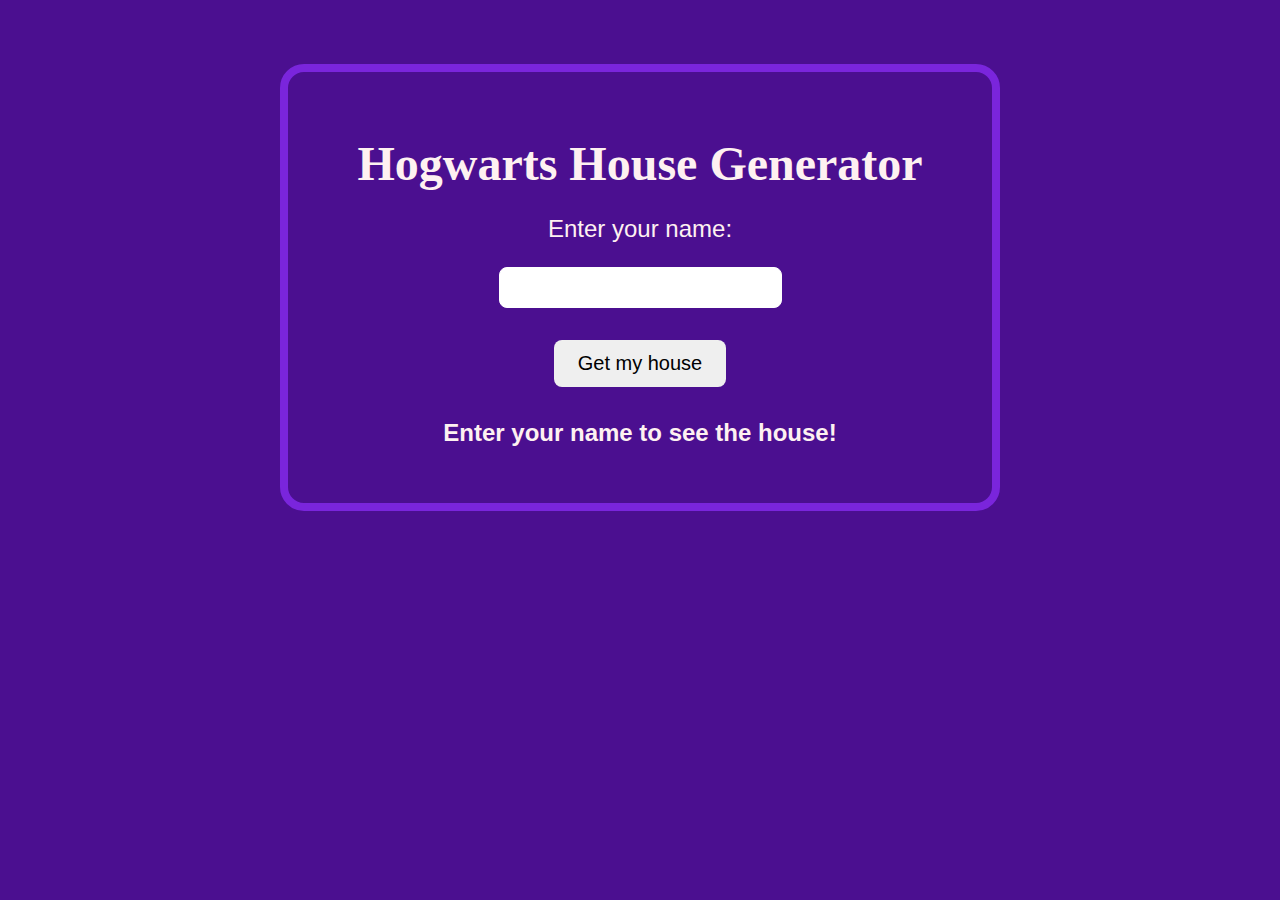
<file: courses/foundation/intro-to-frontend/HogwartsHouseGenerator/index.html>
<!DOCTYPE html>
<html lang="en">
    <head>
        <meta charset="UTF-8" />
        <meta name="viewport" content="width=device-width, initial-scale=1.0" />
        <title>Hogwarts House Generator</title>
        <link rel="stylesheet" href="styles.css" />
    </head>
    <body>
        <div id="input" class="input-container">
            <h1 class="main-heading">Hogwarts House Generator</h1>
            <form id="houseForm" class="house-form">
                <label class="name-label" for="name">Enter your name:</label>
                <input
                    class="name-input"
                    type="text"
                    id="name"
                    name="name"
                    required
                />
                <button type="submit" class="submit-button">
                    Get my house
                </button>
            </form>
        </div>
        <div id="result" class="result-container">
            <p class="result-text">Enter your name to see the house!</p>
        </div>
        <script src="index.js"></script>
    </body>
</html>
</file>
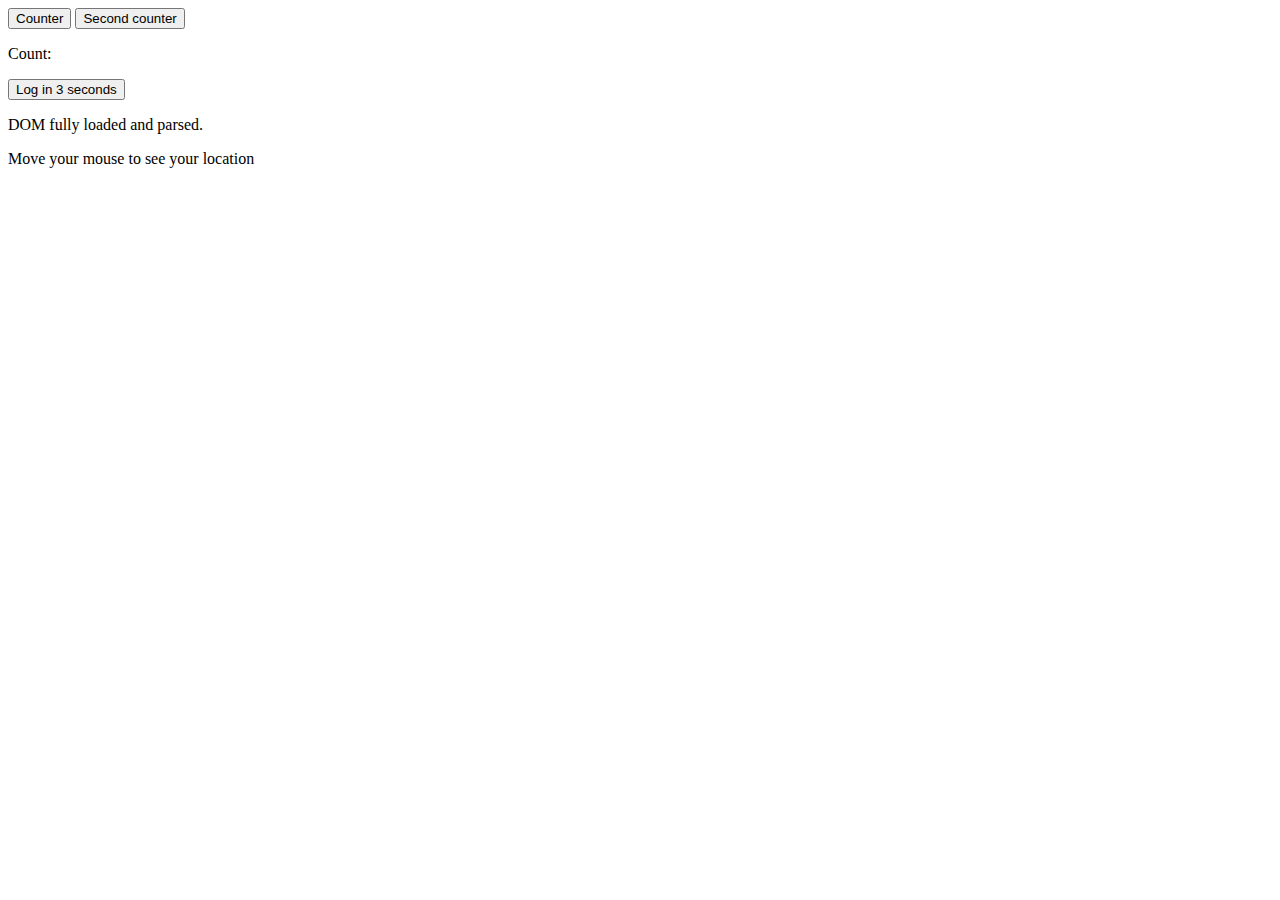
<file: courses/frontend/advanced-javascript/week-2/class-exercises/index.html>
<!doctype html>
<html lang="en">
    <head>
        <meta charset="UTF-8" />
        <meta name="viewport" content="width=device-width, initial-scale=1.0" />
        <title>Document</title>
    </head>
    <body>
        <button id="first-button" class="first-button">Counter</button>
        <button id="second-button" class="second-button">Second counter</button>
        <p class="count-content">Count: <span class="counter-span"></span></p>
        <button id="task2-button" class="task2-button">Log in 3 seconds</button>
        <p class="task2-text"></p>
        <p class="task3-text">Dom is loading...</p>
        <p>Move your mouse to see your location</p>
        <p class="mouse-log"></p>
        <p class="task-5"></p>
        <script src="script.js"></script>
    </body>
</html>
</file>
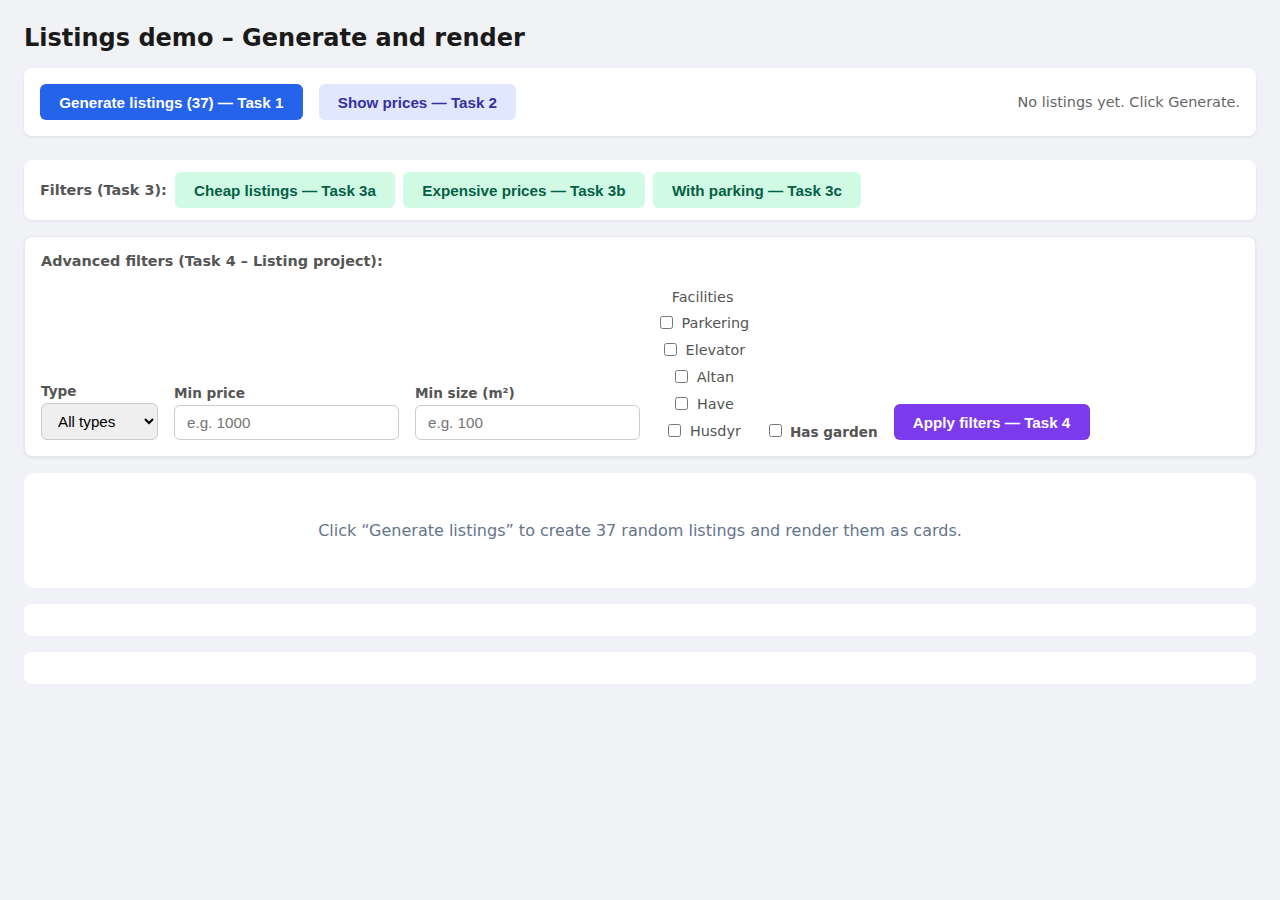
<file: courses/frontend/advanced-javascript/week1/listings-demo/index.html>
<!doctype html>
<html lang="en">
  <head>
    <meta charset="UTF-8" />
    <meta name="viewport" content="width=device-width, initial-scale=1.0" />
    <title>Listings demo – Generate and render</title>
    <link rel="stylesheet" href="style.css" />
  </head>
  <body>
    <h1>Listings demo – Generate and render</h1>

    <div class="toolbar">
      <button
        class="btn-generate"
        type="button"
        onclick="generateAndRenderListings();"
      >
        Generate listings (37) — Task 1
      </button>
      <button
        class="btn-prices"
        type="button"
        onclick="showPrices(currentListings);"
      >
        Show prices — Task 2
      </button>
      <span class="count" id="count">No listings yet. Click Generate.</span>
    </div>

    <div class="filters">
      <span class="filters-label">Filters (Task 3):</span>
      <button
        class="btn-filter"
        type="button"
        onclick="showCheapListings(currentListings);"
      >
        Cheap listings — Task 3a
      </button>
      <button
        class="btn-filter"
        type="button"
        onclick="showExpensivePrices(currentListings);"
      >
        Expensive prices — Task 3b
      </button>
      <button
        class="btn-filter"
        type="button"
        onclick="showListingsWithParking(currentListings);"
      >
        With parking — Task 3c
      </button>
    </div>

    <form
      class="advanced-filters"
      id="advancedFiltersForm"
      onsubmit="applyAdvancedFilters(); return false;"
    >
      <span class="filters-label"
        >Advanced filters (Task 4 – Listing project):</span
      >
      <div class="field">
        <label for="advType">Type</label>
        <select id="advType" name="type">
          <option value="">All types</option>
          <option value="House">House</option>
          <option value="Apartment">Apartment</option>
          <option value="Shed">Shed</option>
          <option value="Dorm">Dorm</option>
          <option value="Farm">Farm</option>
        </select>
      </div>
      <div class="field">
        <label for="advMinPrice">Min price</label>
        <input
          type="number"
          id="advMinPrice"
          name="minPrice"
          min="0"
          placeholder="e.g. 1000"
        />
      </div>
      <div class="field">
        <label for="advMinSize">Min size (m²)</label>
        <input
          type="number"
          id="advMinSize"
          name="minSize"
          min="0"
          placeholder="e.g. 100"
        />
      </div>
      <div class="field facilities">
        <label>Facilities</label>
        <label
          ><input type="checkbox" name="advFacility" value="Parkering" />
          Parkering</label
        >
        <label
          ><input type="checkbox" name="advFacility" value="Elevator" />
          Elevator</label
        >
        <label
          ><input type="checkbox" name="advFacility" value="Altan" />
          Altan</label
        >
        <label
          ><input type="checkbox" name="advFacility" value="Have" /> Have</label
        >
        <label
          ><input type="checkbox" name="advFacility" value="Husdyr" />
          Husdyr</label
        >
      </div>
      <div class="field">
        <label
          ><input type="checkbox" id="advHasGarden" name="hasGarden" /> Has
          garden</label
        >
      </div>
      <button class="btn-apply" type="submit">Apply filters — Task 4</button>
    </form>

    <div class="empty" id="empty">
      Click “Generate listings” to create 37 random listings and render them as
      cards.
    </div>
    <div class="prices" id="prices"></div>
    <div class="prices" id="expensive-prices"></div>
    <div class="cards" id="cards"></div>

    <script src="index.js"></script>
  </body>
</html>
</file>
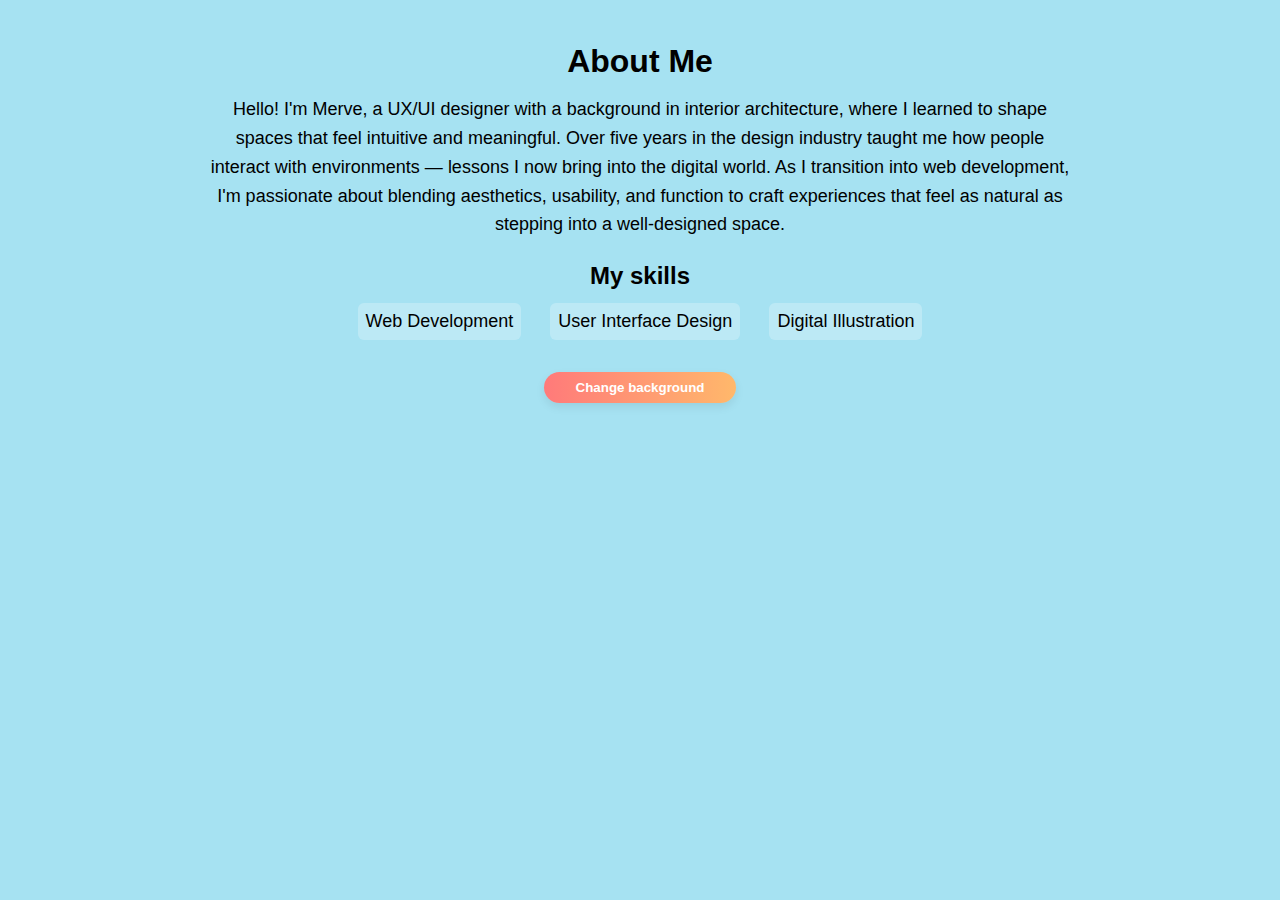
<file: courses/foundation/intro-to-using-ai/portfolio.html>
<!DOCTYPE html>
<html lang="en">
    <head>
        <meta charset="UTF-8" />
        <meta name="viewport" content="width=device-width, initial-scale=1.0" />
        <title>Merve Kindan's Portfolio</title>
        <link rel="stylesheet" href="portfolio.css" />
    </head>
    <body>
        <main class="container">
            <h1>About Me</h1>
            <p>
                Hello! I'm Merve, a UX/UI designer with a background in interior
                architecture, where I learned to shape spaces that feel
                intuitive and meaningful. Over five years in the design industry
                taught me how people interact with environments — lessons I now
                bring into the digital world. As I transition into web
                development, I'm passionate about blending aesthetics,
                usability, and function to craft experiences that feel as
                natural as stepping into a well-designed space.
            </p>
            <h2>My skills</h2>
            <ul>
                <li>Web Development</li>
                <li>User Interface Design</li>
                <li>Digital Illustration</li>
            </ul>
            <button id="colorBtn" aria-label="Change background color">
                Change background
            </button>
        </main>
        <script src="portfolio.js" defer></script>
    </body>
</html>
</file>
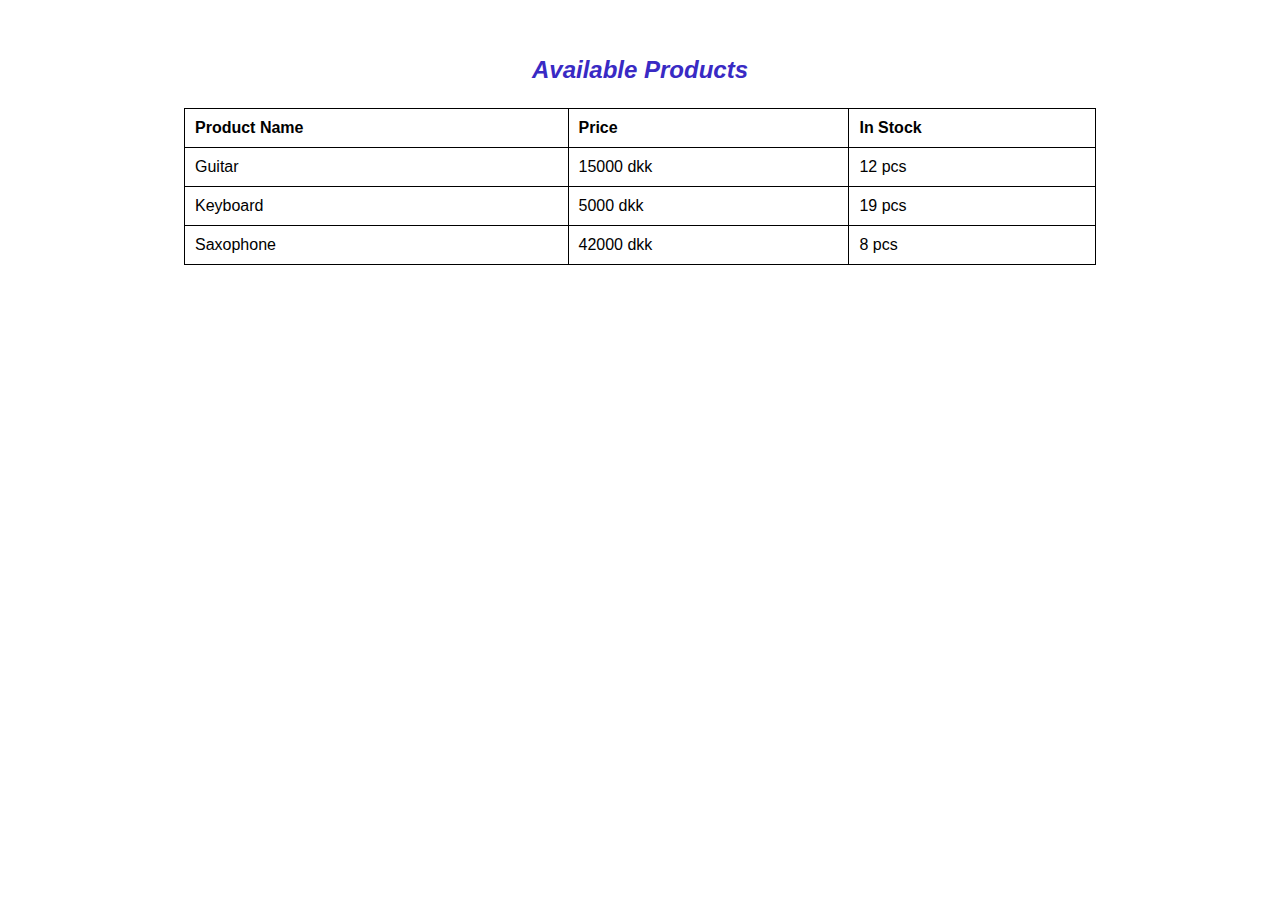
<file: courses/foundation/html-css/week1/exercise-1.html>
<!DOCTYPE html>
<html lang="en">
    <head>
        <meta charset="UTF-8" />
        <meta name="viewport" content="width=device-width, initial-scale=1.0" />
        <title>Product Table</title>
        <link rel="stylesheet" href="exercise-1.css" />
    </head>
    <body>
        <table>
            <caption>
                Available Products
            </caption>
            <thead>
                <tr>
                    <th scope="col">Product Name</th>
                    <th scope="col">Price</th>
                    <th scope="col">In Stock</th>
                </tr>
            </thead>
            <tbody>
                <tr>
                    <td scope="row">Guitar</td>
                    <td>15000 dkk</td>
                    <td>12 pcs</td>
                </tr>
                <tr>
                    <td scope="row">Keyboard</td>
                    <td>5000 dkk</td>
                    <td>19 pcs</td>
                </tr>
                <tr>
                    <td scope="row">Saxophone</td>
                    <td>42000 dkk</td>
                    <td>8 pcs</td>
                </tr>
            </tbody>
        </table>
    </body>
</html>
</file>
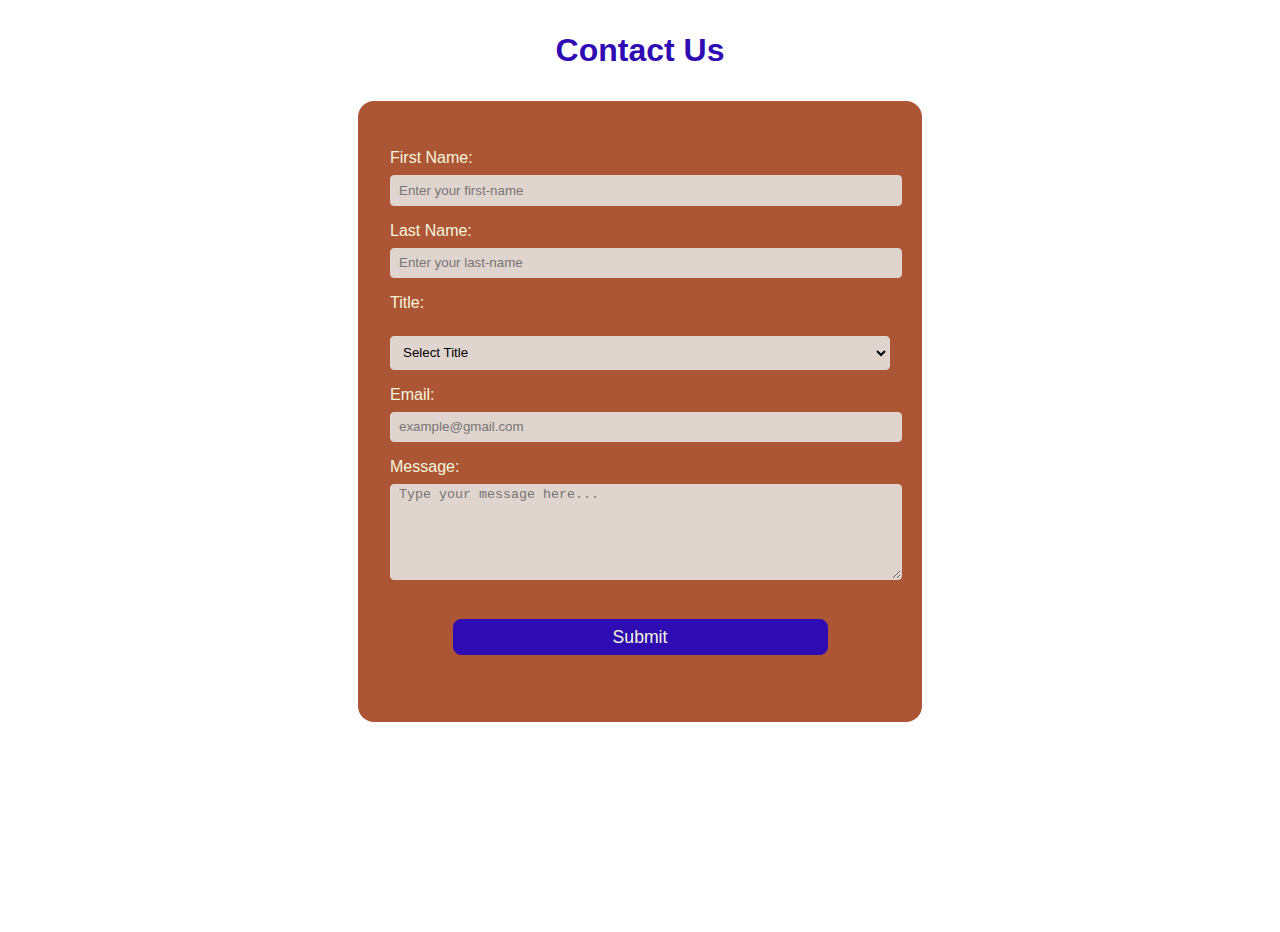
<file: courses/foundation/html-css/week1/exercise-2.html>
<!DOCTYPE html>
<html lang="en">
    <head>
        <meta charset="UTF-8" />
        <meta name="viewport" content="width=device-width, initial-scale=1.0" />
        <title>Contact Form</title>
        <link rel="stylesheet" href="exercise-2.css" />
    </head>
    <body>
        <h1>Contact Us</h1>
        <form action=" " method="post">
            <label for="first-name"
                >First Name:
                <input
                    type="text"
                    name="first-name"
                    id="first-name"
                    placeholder="Enter your first-name"
                    required
            /></label>
            <label for="last-name"
                >Last Name:
                <input
                    type="text"
                    name="last-name"
                    id="last-name"
                    placeholder="Enter your last-name"
                    required
            /></label>
            <label for="title">Title:</label>
            <select name="title" id="title" required>
                <option value="0">Select Title</option>
                <option value="1">Mr.</option>
                <option value="2">Ms.</option>
                <option value="3">Mrs.</option>
                <option value="4">Miss</option>
                <option value="5">Dr,</option>
                <option value="6">Sir</option>
            </select>
            <label for="email"
                >Email:
                <input
                    type="email"
                    name="email"
                    id="email"
                    placeholder="example@gmail.com"
                    required
            /></label>
            <label for="message"
                >Message:
                <textarea
                    name="message"
                    id="message"
                    rows="6"
                    cols="40"
                    placeholder="Type your message here..."
                ></textarea>
            </label>

            <button type="submit">Submit</button>
        </form>
    </body>
</html>
</file>
<file: courses/foundation/intro-to-frontend/HogwartsHouseGenerator/styles.css>
body {
    font-family: "helvetica", sans-serif;
    margin: 64px;
    background-color: #4b0f90;
    color: #fef1f1;
    padding: 32px;
    border: 8px solid #7a25dc;
    border-radius: 24px;
    text-align: center;
    max-width: 50%;
    margin-left: auto;
    margin-right: auto;
}

.main-heading {
    font-family: "Georgia", "Times New Roman", serif;
    font-size: 3rem;
    margin-bottom: 24px;
}

.house-form {
    display: flex;
    flex-direction: column;
    align-items: center;
    gap: 8px;
}

.name-label {
    font-size: 1.5rem;
    margin-bottom: 16px;
}

.name-input {
    font-size: 1.25rem;
    padding: 8px;
    margin-bottom: 24px;
    border-radius: 8px;
    border: 1px solid #ffffff;
}

.submit-button {
    font-size: 1.25rem;
    padding: 12px 24px;
    border: none;
    border-radius: 8px;
    cursor: pointer;
}

.submit-button:hover {
    box-shadow: inset 0 0 4px #000000;
    transition: box-shadow 0.5s ease-out;
}

.result-text {
    margin-top: 32px;
    font-size: 1.5rem;
    font-weight: bold;
}
</file>
<file: courses/frontend/advanced-javascript/week1/listings-demo/style.css>
/* =============================================================================
   Listings demo – Base & layout
   ============================================================================= */

* {
  box-sizing: border-box;
}

body {
  font-family: "Segoe UI", system-ui, sans-serif;
  margin: 0;
  padding: 1.5rem;
  background: #f0f2f5;
  color: #1a1a1a;
}

h1 {
  margin-top: 0;
  font-size: 1.5rem;
}

/* =============================================================================
   Toolbar
   ============================================================================= */

.toolbar {
  display: flex;
  flex-wrap: wrap;
  gap: 1rem;
  align-items: flex-end;
  margin-bottom: 1.5rem;
  padding: 1rem;
  background: #fff;
  border-radius: 8px;
  box-shadow: 0 1px 3px rgba(0, 0, 0, 0.08);
}

.count {
  font-size: 0.9rem;
  color: #666;
  margin-left: auto;
  align-self: center;
}

/* =============================================================================
   Buttons
   ============================================================================= */

button {
  padding: 0.6rem 1.2rem;
  border: none;
  border-radius: 6px;
  font-size: 0.95rem;
  font-weight: 600;
  cursor: pointer;
}

.btn-generate {
  background: #2563eb;
  color: #fff;
}

.btn-generate:hover {
  background: #1d4ed8;
}

.btn-prices {
  background: #e0e7ff;
  color: #3730a3;
}

.btn-prices:hover {
  background: #c7d2fe;
}

.btn-filter {
  background: #d1fae5;
  color: #065f46;
}

.btn-filter:hover {
  background: #a7f3d0;
}

.btn-apply {
  background: #7c3aed;
  color: #fff;
}

.btn-apply:hover {
  background: #6d28d9;
}

/* =============================================================================
   Filters block (Task 3)
   ============================================================================= */

.filters {
  display: flex;
  flex-wrap: wrap;
  gap: 0.5rem;
  align-items: center;
  margin-bottom: 1rem;
  padding: 0.75rem 1rem;
  background: #fff;
  border-radius: 8px;
  box-shadow: 0 1px 3px rgba(0, 0, 0, 0.08);
}

.filters-label {
  font-size: 0.9rem;
  font-weight: 600;
  color: #555;
}

/* =============================================================================
   Advanced filters form (Task 4)
   ============================================================================= */

.advanced-filters {
  display: flex;
  flex-wrap: wrap;
  gap: 1rem;
  align-items: flex-end;
  margin-bottom: 1rem;
  padding: 1rem;
  background: #fff;
  border-radius: 8px;
  box-shadow: 0 1px 3px rgba(0, 0, 0, 0.08);
  border: 1px solid #e5e7eb;
}

.advanced-filters .filters-label {
  width: 100%;
  margin-bottom: 0.25rem;
}

.field {
  display: flex;
  flex-direction: column;
  gap: 0.25rem;
}

.field label {
  font-size: 0.85rem;
  font-weight: 600;
  color: #555;
}

.facilities {
  display: flex;
  flex-wrap: wrap;
  gap: 0.5rem;
  align-items: center;
}

.facilities label {
  display: flex;
  align-items: center;
  gap: 0.35rem;
  font-weight: normal;
  font-size: 0.9rem;
  cursor: pointer;
}

select,
input[type="number"] {
  padding: 0.5rem 0.75rem;
  border: 1px solid #ccc;
  border-radius: 6px;
  font-size: 0.95rem;
}

/* =============================================================================
   Cards grid
   ============================================================================= */

.cards {
  display: grid;
  grid-template-columns: repeat(auto-fill, minmax(260px, 1fr));
  gap: 1rem;
}

.card {
  background: #fff;
  border-radius: 10px;
  overflow: hidden;
  box-shadow: 0 2px 8px rgba(0, 0, 0, 0.08);
  transition:
    transform 0.2s,
    box-shadow 0.2s;
}

.card:hover {
  transform: translateY(-2px);
  box-shadow: 0 4px 12px rgba(0, 0, 0, 0.12);
}

.card-image {
  height: 140px;
  background: linear-gradient(135deg, #cbd5e1 0%, #94a3b8 100%);
  display: flex;
  align-items: center;
  justify-content: center;
  color: #64748b;
  font-size: 0.85rem;
}

.card-image img {
  width: 100%;
  height: 100%;
  object-fit: cover;
}

.card-body {
  padding: 1rem;
}

.card-type {
  font-size: 0.75rem;
  text-transform: uppercase;
  letter-spacing: 0.05em;
  color: #64748b;
  margin-bottom: 0.25rem;
}

.card-price {
  font-size: 1.25rem;
  font-weight: 700;
  color: #1e293b;
}

.card-meta {
  font-size: 0.9rem;
  color: #64748b;
  margin-top: 0.5rem;
}

.card-facilities {
  display: flex;
  flex-wrap: wrap;
  gap: 0.35rem;
  margin-top: 0.75rem;
}

.badge {
  font-size: 0.7rem;
  padding: 0.2rem 0.5rem;
  background: #e0e7ff;
  color: #3730a3;
  border-radius: 4px;
}

.badge.garden {
  background: #d1fae5;
  color: #065f46;
}

/* =============================================================================
   Empty state & prices output
   ============================================================================= */

.empty {
  text-align: center;
  padding: 3rem;
  color: #64748b;
  background: #fff;
  border-radius: 10px;
}

.prices {
  margin: 1rem 0;
  padding: 1rem;
  background: #fff;
  border-radius: 8px;
  font-size: 0.9rem;
  color: #374151;
}
</file>
<file: courses/foundation/intro-to-using-ai/portfolio.css>
* {
    box-sizing: border-box;
    margin: 0;
    padding: 0;
}

:root {
    --btn-bg: linear-gradient(90deg, #ff7a7a, #ffb86b);
    --btn-color: #fff;
}

body {
    transition: background-color 400ms ease, color 250ms ease;
    font-family: poppins, sans-serif;
    font-size: large;
    line-height: 1.6;
    background-color: rgb(166, 226, 242);
    display: flex;
    flex-direction: column;
    align-items: center;
    justify-content: center;
    text-align: center;
    padding: 1.25rem;
}

/* Centered content wrapper to constrain line length on large screens */
.container {
    width: 100%;
    max-width: 900px;
    margin: 0 auto;
    padding: 1rem;
}

/*Typography and Layout*/
h1 {
    font-size: 2rem;
    margin-bottom: 0.5rem;
}

h2 {
    font-size: 1.5rem;
    margin-bottom: 0.5rem;
}

p {
    margin-bottom: 2%;
}

ul {
    list-style: none;
    padding: 0;
    margin: 0 auto 1rem;
    display: block;
    text-align: center;
}

li {
    display: inline-block;
    margin: 0 0.75rem 0.5rem;
    text-align: left;
    vertical-align: top;
    padding: 0.25rem 0.5rem;
    background: rgba(255, 255, 255, 0.25);
    border-radius: 6px;
}

/*Button Styles*/
#colorBtn {
    display: inline-block;
    margin-top: 0.5rem;
    padding: 8px 32px;
    border-radius: 999px;
    border: none;
    background: var(--btn-bg);
    color: var(--btn-color);
    cursor: pointer;
    font-weight: 600;
    box-shadow: 0 4px 10px rgba(0, 0, 0, 0.08);
    max-width: 220px;
    width: auto;
    white-space: nowrap;
}

#colorBtn:active {
    transform: scale(0.98);
}

@media (max-width: 600px) {
    body {
        padding: 0.5rem;
    }

    h1 {
        font-size: 1.5rem;
    }

    h2 {
        font-size: 1.25rem;
    }

    p {
        font-size: 0.9rem;
    }

    ul {
        padding-left: 0.5rem;
    }

    li {
        font-size: 0.9rem;
    }
}
</file>
<file: courses/foundation/html-css/week1/exercise-1.css>
body {
    font-family: Lato, sans-serif;
    margin: 32px;
}

table,
th,
td {
    border: 1px solid black;
    margin: auto;
}

th,
td {
    padding: 10px;
    text-align: left;
}

table {
    border-collapse: collapse;
    width: 75%;
}

caption {
    font-style: italic;
    font-weight: bold;
    font-size: 1.5rem;
    padding: 24px;
    color: rgb(57, 42, 196);
}
</file>
<file: courses/foundation/html-css/week1/exercise-2.css>
body {
    width: 50%;
    height: 100vh;
    margin: 0 auto;
    color: beige;
    font-family: Arial, Helvetica, sans-serif;
    font-size: 16px;
}

h1 {
    margin: 1em auto;
    text-align: center;
    color: rgb(47, 11, 180);
}

form {
    width: 75vw;
    max-width: 500px;
    min-width: 300px;
    margin: 0 auto;
    padding: 32px;
    background-color: rgb(173, 86, 54);
    border-radius: 16px;
}

label {
    display: block;
    margin: 1rem 0;
}

input,
textarea {
    background-color: rgb(224, 212, 207);
    margin: 8px 0 0 0;
    width: 100%;
    min-height: 2em;
    border: 1px solid rgb(224, 212, 207);
    border-radius: 4px;
    padding-left: 8px;
}

select {
    background-color: rgb(224, 212, 207);
    margin: 8px 0 0 0;
    width: 100%;
    min-height: 2.5em;
    border: 1px solid rgb(224, 212, 207);
    border-radius: 4px;
    padding-left: 8px;
}

button {
    display: block;
    height: 2em;
    width: 75%;
    margin: 2em auto;
    background-color: rgb(47, 11, 180);
    color: beige;
    font-size: 1.1rem;
    border: 1px solid rgb(47, 11, 180);
    border-radius: 8px;
    cursor: pointer;
}

button:hover {
    background-color: rgb(31, 5, 126);
}
</file>
